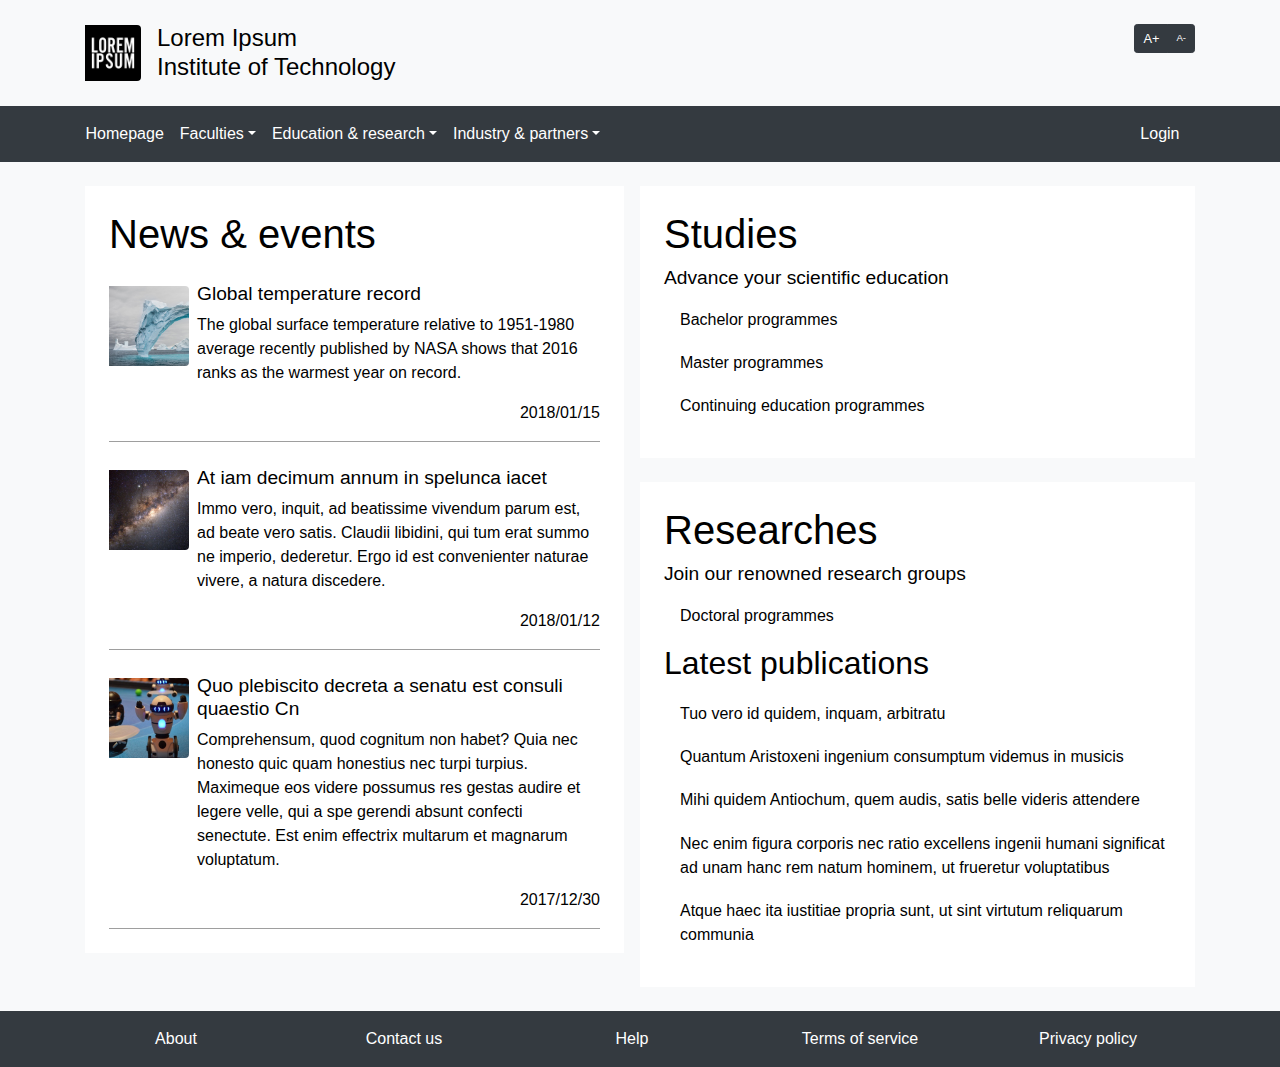
<file: index.html>
<!DOCTYPE html>
<html lang="en" id="root">

<head>
    <meta charset="UTF-8">
    <meta name="viewport" content="width=device-width, initial-scale=1, shrink-to-fit=no">
    <meta http-equiv="X-UA-Compatible" content="ie=edge">
    <title>Lorem Ipsum Institute of Technolgoy</title>
    <link href="./css/bootstrap.css" rel="stylesheet">
    <link href="./css/common.css" rel="stylesheet">
    <link href="./css/index.css" rel="stylesheet">

</head>

<body class="d-flex flex-column bg-light">
<a class="skip-main" href="#main" tabindex="0" aria-label="Skip to Main Content">Skip to main content</a>
<a class="skip-main" href="#footer" tabindex="0" aria-label="Skip to Footer">Skip to footer</a>
<header class="container-fluid d-none d-lg-block my-4 header" tabindex="-1" role="banner">
        <div class="container">
            <div class="row no-gutters">
                <div class="col-8 media">
                    <img class="align-self-center mr-3 rounded-right logo" src="./img/logo.jpg" alt="Webiste Logo" aria-label="Logo of the Website">
                    <div class="media-body align-self-center">
                        <div class="mb-0 title">Lorem Ipsum
                            <br>Institute of Technology
                        </div>
                    </div>
                </div>
                <div class="col-4">
                    <div class="btn-toolbar justify-content-end">
                        <div class="btn-group btn-group-sm" tabindex="0" aria-label="Font Size Options">
                            <button onclick="fn_increaseFont();" class="btn btn-dark font-increase-button" id="font-increase-button" aria-label="Increase Font Size" role="button" >A+</button>
                            <button onclick="fn_decreaseFont();" class="btn btn-dark font-decrease-button" id="font-decrease-button" aria-label="Decrease Font Size" role="button">A-</button>
                        </div>
                    </div>
                </div>
            </div>
        </div>
    </header>

    <!--For mobile Layout-->
    <div class="container-fluid bg-dark nav">
        <div class="container">
            <nav class="navbar navbar-dark bg-dark navbar-expand-lg px-0" >
                <div class="navbar-brand d-lg-none">
                    <img class="rounded-right" src="./img/logo.jpg" width="40" height="40" alt="Lorem Ipsum Website Logo" aria-label="Lorem Ipsum Website Logo">
                </div>
                <button class="navbar-toggler" role="button" aria-label="Show Menu">
                    <span class="navbar-toggler-icon"></span>
                </button>
                <div class="collapse navbar-collapse" id="nav-bar-content">
                    <ul class="navbar-nav mr-auto">
                        <li class="nav-item" aria-label="Go to Homepage" role="link">
                            <a class="nav-link"  href="./" tabindex="0" >Homepage</a>
                        </li>
                        <li class="nav-item dropdown" aria-label="Faculties List" >
                            <a aria-expanded="false" onclick="toggle('menu_1', 'nav-bar-faculties')" class="nav-link dropdown-toggle" href="#" id="nav-bar-faculties">Faculties</a>
                            <ul class="dropdown-menu" id="menu_1">
                                <li>
                                    <a class="dropdown-item" href="./empty.html?title=Applied+sciences" role="link">Applied sciences</a>
                                </li>
                                <li>
                                    <a class="dropdown-item" href="./empty.html?title=Architecture+%26+planning" role="link">Architecture &amp; planning</a>
                                </li>
                                <li>
                                    <a class="dropdown-item" href="./empty.html?title=Construction+%26+environment" role="link">Construction &amp; environment</a>
                                </li>
                                <li>
                                    <a class="dropdown-item" href="./empty.html?title=Engineering" role="link">Engineering</a>
                                </li>
                                <li>
                                    <a class="dropdown-item" href="./empty.html?title=Health+%26+social+sciences" role="link">Health &amp; social sciences</a>
                                </li>
                            </ul>
                        </li>
                        <li class="nav-item dropdown" aria-label="Education and Research" >
                            <a class="nav-link dropdown-toggle" href="#" id="nav-bar-education" aria-expanded="false" onclick="toggle('menu_2', 'nav-bar-education')">Education &amp; research</a>
                            <ul class="dropdown-menu" id="menu_2">
                                <li>
                                    <a class="dropdown-item" href="./empty.html?title=Bachelor" role="link">Bachelor</a>
                                </li>
                                <li>
                                    <a class="dropdown-item" href="./empty.html?title=Master" role="link">Master</a>
                                </li>
                                <li>
                                    <a class="dropdown-item" href="./empty.html?title=Continuing+education" role="link">Continuing education</a>
                                </li>
                                <li>
                                    <a class="dropdown-item" href="./empty.html?title=Doctorate" role="link">Doctorate</a>
                                </li>
                            </ul>
                        </li>
                        <li class="nav-item dropdown" aria-label="Industry and partners" >
                            <a class="nav-link dropdown-toggle" href="#" id="nav-bar-industry" aria-expanded="false" onclick="toggle('menu_3', 'nav-bar-industry')">Industry &amp; partners</a>
                            <ul class="dropdown-menu" id="menu_3">
                                <li>
                                    <a class="dropdown-item" href="./empty.html?title=Public+relations" role="link">Public relations</a>
                                </li>
                                <li>
                                    <a class="dropdown-item" href="./empty.html?title=Commercialization" role="link">Commercialization</a>
                                </li>
                                <li>
                                    <a class="dropdown-item" href="./empty.html?title=Sponsors+%26+partners" role="link">Sponsors &amp; partners</a>
                                </li>
                            </ul>
                        </li>
                    </ul>
                    <ul class="navbar-nav">
                        <li class="nav-item">
                            <a class="nav-link" href="./login.html" role="link">Login</a>
                        </li>
                    </ul>
                </div>
            </nav>
            <div class="d-lg-none">
                <div class="btn-toolbar justify-content-end">
                    <div class="btn-group btn-group-sm">
                        <button onclick="fn_increaseFont();" class="btn btn-dark font-increase-button" id="font-increase-button" aria-label="Increase Font Size" role="button" >A+</button>
                        <button onclick="fn_decreaseFont();" class="btn btn-dark font-decrease-button" id="font-decrease-button" aria-label="Decrease Font Size" role="button">A-</button>
                    </div>
                </div>
            </div>
        </div>
    </div>



    <div class="container main" id="main" role="main">
        <div class="row no-gutters">
            <div class="col-12 col-lg-6">
                <section class="p-4 mt-4 mr-lg-3 bg-white news">
                    <h1>News &amp; events</h1>
                    <article class="media mt-4" aria-labelledby="article-title">
                        <img class="my-1 mr-2 rounded-right" src="./img/iceberg.jpg" alt="Melting Iceberg Image.">
                        <div class="media-body" >
                            <h2 class="text-info mt-0 mb-2 subtitle" id="article-title">
                                <a href="./article.html">Global temperature record</a>
							</h2>
                            <p>
                                The global surface temperature relative to 1951-1980 average recently published by NASA shows that 2016 ranks as the warmest
                                year on record.
                            </p>
                            <div class="my-3 text-secondary text-right">
                                <div>2018/01/15</div>
                            </div>
                        </div>
                    </article>
                    <article class="media mt-4" aria-labelledby="article-title-1">
                        <img class="my-1 mr-2 rounded-right" src="./img/universe.jpg" alt="an image of how space and universe looks like">
                        <div class="media-body">
                            <h2 class="text-info mt-0 mb-2 subtitle" id="article-title-1">
                                <a href="./empty.html?title=Article">At iam decimum annum in spelunca iacet</a>
                            </h2>
                            <p>
                                Immo vero, inquit, ad beatissime vivendum parum est, ad beate vero satis. Claudii libidini, qui tum erat summo ne imperio,
                                dederetur. Ergo id est convenienter naturae vivere, a natura discedere.
                            </p>
                            <div class="my-3 text-secondary text-right">
                                <div>2018/01/12</div>
                            </div>
                        </div>
                    </article>
                    <article class="media mt-4" aria-labelledby="article-title-2">
                        <img class="my-1 mr-2 rounded-right" src="./img/robots.jpg" alt="an image of a small robot that looks like it is excited.">
                        <div class="media-body">
                            <h2 class="text-info mt-0 mb-2 subtitle"  id="article-title-2">
                                <a href="./empty.html?title=Article">Quo plebiscito decreta a senatu est consuli quaestio Cn</a>
                            </h2>
                            <p>
                                Comprehensum, quod cognitum non habet? Quia nec honesto quic quam honestius nec turpi turpius. Maximeque eos videre possumus
                                res gestas audire et legere velle, qui a spe gerendi absunt confecti senectute. Est enim
                                effectrix multarum et magnarum voluptatum.
                            </p>
                            <div class="my-3 text-secondary text-right">
                                <div>2017/12/30</div>
                            </div>
                        </div>
                    </article>
                </section>
            </div>
            <section class="col-12 col-lg-6">
                <article class="p-4 mt-4 bg-white studies">
                    <h1 >Studies</h1>
                    <h2 class="mt-0 mb-2 subtitle">Advance your scientific education</h2>
                    <ol class="list-unstyled ml-3">
                        <li>
                            <a href="./empty.html?title=Bachelor">Bachelor programmes</a>
                        </li>
                        <li>
                            <a href="./empty.html?title=Bachelor">Master programmes</a>
                        </li>
                        <li>
                            <a href="./empty.html?title=Continuing+education">Continuing education programmes</a>
                        </li>
                    </ol>
                </article>

                <article class="p-4 mt-4 bg-white researches">
                    <h1>Researches</h1>
                    <h2 class="mt-0 mb-2 subtitle">Join our renowned research groups</h2>
                    <ul class="list-unstyled ml-3">
                        <li><a href="./empty.html?title=Doctorate">Doctoral programmes</a></li>
                    </ul>
                    <nav role="navigation">
                    <h2>Latest publications</h2>
                    <ol class="list-unstyled ml-3">
                        <li>
                            <a href="./empty.html?title=Article">Tuo vero id quidem, inquam, arbitratu</a>
                        </li>
                        <li>
                            <a href="./empty.html?title=Article">Quantum Aristoxeni ingenium consumptum videmus in musicis</a>
                        </li>
                        <li>
                            <a href="./empty.html?title=Article">Mihi quidem Antiochum, quem audis, satis belle videris attendere</a>
                        </li>
                        <li>
                            <a href="./empty.html?title=Article">Nec enim figura corporis nec ratio excellens ingenii humani significat ad unam hanc rem natum
                                hominem, ut frueretur voluptatibus</a>
                        </li>
                        <li>
                            <a href="./empty.html?title=Article">Atque haec ita iustitiae propria sunt, ut sint virtutum reliquarum communia</a>
                        </li>
                    </ol>
                    </nav>
                </article>
            </section>
        </div>
    </div>

    <footer class="container-fluid bg-dark mt-4 footer" role="contentinfo" id="footer">
        <div class="container text-center py-3">
            <div class="row justify-content-around">
                <a class="col-12 col-md mr-3 text-white" href="./empty.html?title=About" aria-label="About Us">About</a>
                <a class="col-12 col-md mr-3 text-white" href="./empty.html?title=Contact+us" aria-label="Contact Us">Contact us</a>
                <a class="col-12 col-md mr-3 text-white" href="./empty.html?title=Help" aria-label="Help Us">Help</a>
                <a class="col-12 col-md mr-3 text-white" href="./empty.html?title=Terms+of+services" aria-label="View Terms of Service">Terms of service</a>
                <a class="col-12 col-md mr-3 text-white" href="./empty.html?title=Privacy+policy" aria-label="View Privacy Policy">Privacy policy</a>
            </div>
        </div>
    </footer>

    <script type="text/javascript" src="./js/jquery.js"></script>
    <script type="text/javascript" src="./js/popper.js"></script>
    <script type="text/javascript" src="./js/bootstrap.js"></script>
    <script type="text/javascript" src="./js/common.js"></script>
    <script type="text/javascript" src="./js/index.js"></script>
    <script type="text/javascript" src="./js/accessibilityFunctions.js"></script>
</body>

</html>
</file>
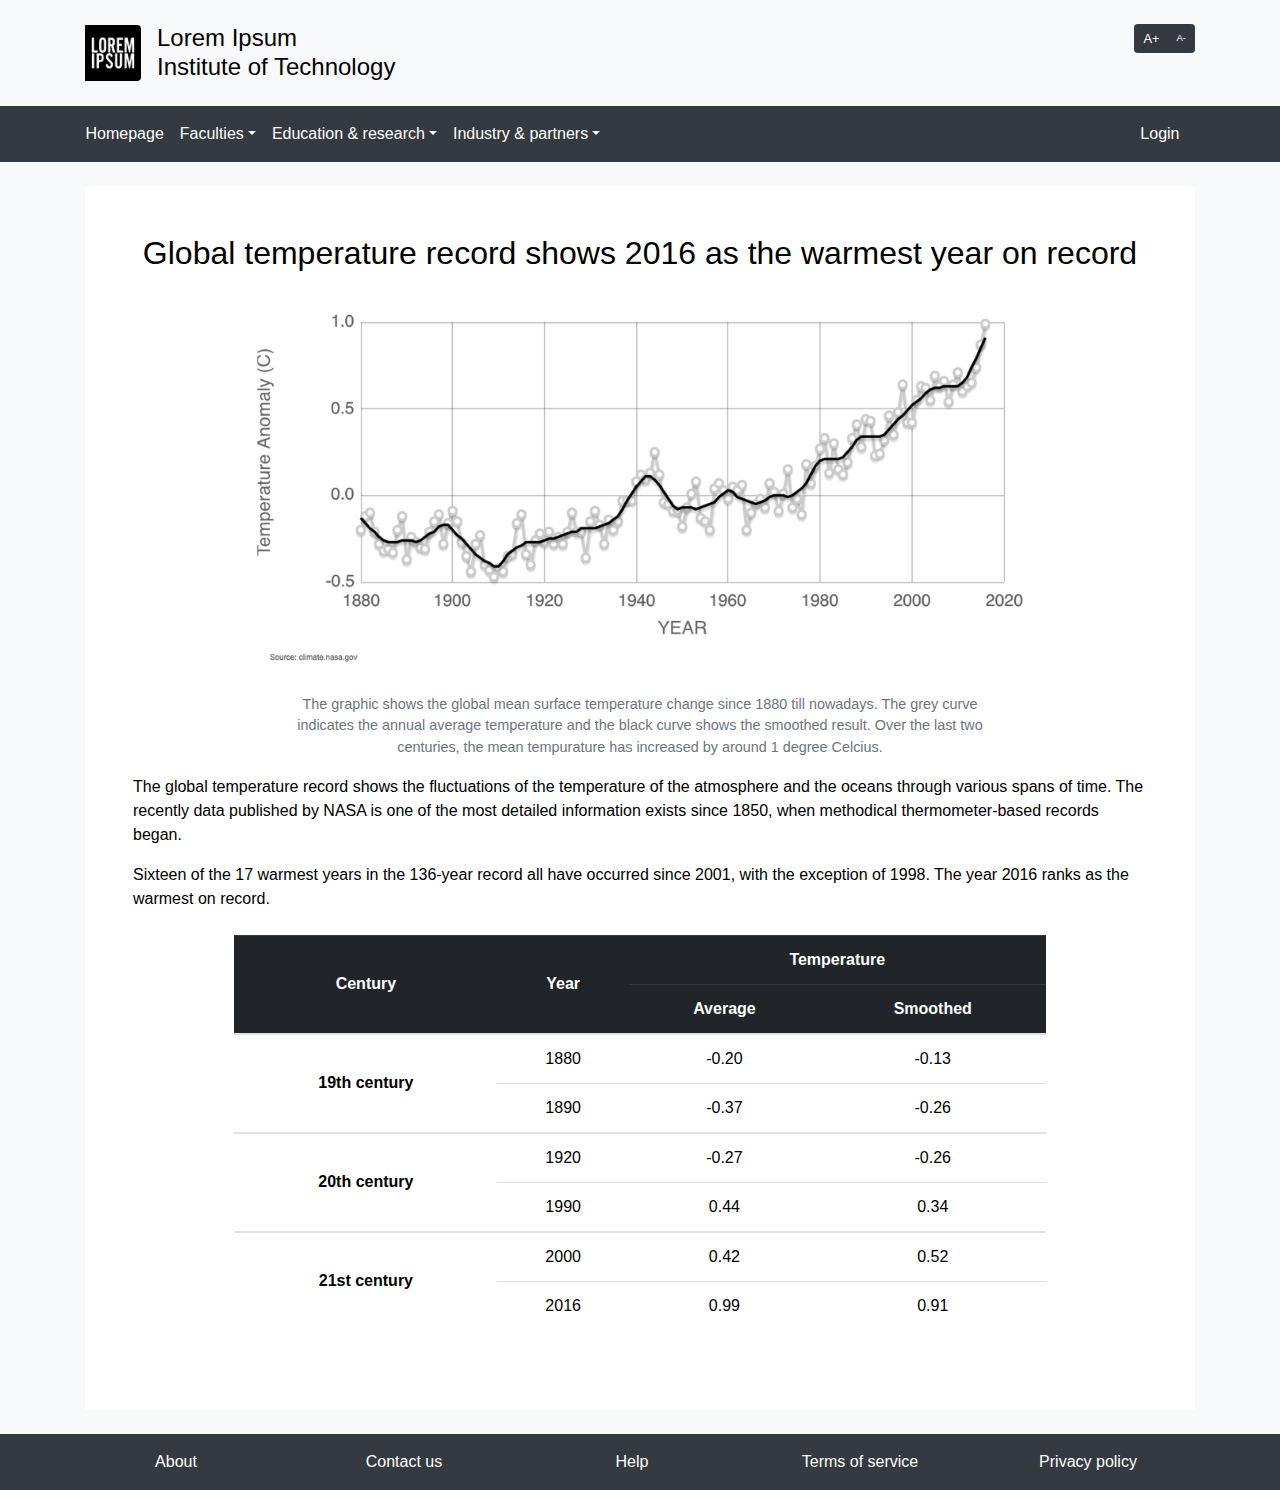
<file: article.html>
<!DOCTYPE html>
<html lang="en" id="root">

<head>
    <meta charset="UTF-8">
    <meta name="viewport" content="width=device-width, initial-scale=1, shrink-to-fit=no">
    <meta http-equiv="X-UA-Compatible" content="ie=edge">
    <title>Lorem Ipsum Institute of Technolgoy</title>
    <link href="./css/bootstrap.css" rel="stylesheet">
    <link href="./css/common.css" rel="stylesheet">
    <link href="./css/article.css" rel="stylesheet">
</head>

<body class="d-flex flex-column bg-light">
<header class="container-fluid d-none d-lg-block my-4 header" tabindex="-1" role="banner">
    <a class="skip-main" href="#main" tabindex="0" aria-label="Skip to Main Content">Skip to main content</a>
    <a class="skip-main" href="#footer" tabindex="0" aria-label="Skip to Footer">Skip to footer</a>
        <div class="container">
            <div class="row no-gutters">
                <div class="col-8 media">
                    <img class="align-self-center mr-3 rounded-right logo" src="./img/logo.jpg" width="40" height="40" alt="Webiste Logo" aria-label="Logo of the Website" role="img">
                    <div class="media-body align-self-center">
                        <div class="mb-0 title">Lorem Ipsum
                            <br>Institute of Technology
                        </div>
                    </div>
                </div>
                <div class="col-4">
                    <div class="btn-toolbar justify-content-end">
                        <div class="btn-group btn-group-sm">
                            <button onclick="fn_increaseFont();" class="btn btn-dark font-increase-button" id="font-increase-button" >A+</button>
                            <button onclick="fn_decreaseFont();" class="btn btn-dark font-decrease-button" id="font-decrease-button">A-</button>
                        </div>
                    </div>
                </div>
            </div>
        </div>
    </header>

    <div class="container-fluid bg-dark nav">
        <div class="container">
            <nav class="navbar navbar-dark bg-dark navbar-expand-lg px-0" >
                <div class="navbar-brand d-lg-none">
                    <img class="rounded-right" src="./img/logo.jpg" width="40" height="40" alt="Lorem Ipsum Website Logo" aria-label="Lorem Ipsum Website Logo">
                </div>
                <button class="navbar-toggler" role="button" aria-label="Show Menu">
                    <span class="navbar-toggler-icon"></span>
                </button>
                <div class="collapse navbar-collapse" id="nav-bar-content">
                    <ul class="navbar-nav mr-auto">
                        <li class="nav-item" aria-label="Go to Homepage" role="link">
                            <a class="nav-link"  href="./" tabindex="0" >Homepage</a>
                        </li>
                        <li class="nav-item dropdown" aria-label="Faculties List" >
                            <a aria-expanded="false" onclick="toggle('menu_1', 'nav-bar-faculties')" class="nav-link dropdown-toggle" href="#" id="nav-bar-faculties">Faculties</a>
                            <ul class="dropdown-menu" id="menu_1">
                                <li>
                                    <a class="dropdown-item" href="./empty.html?title=Applied+sciences" role="link">Applied sciences</a>
                                </li>
                                <li>
                                    <a class="dropdown-item" href="./empty.html?title=Architecture+%26+planning" role="link">Architecture &amp; planning</a>
                                </li>
                                <li>
                                    <a class="dropdown-item" href="./empty.html?title=Construction+%26+environment" role="link">Construction &amp; environment</a>
                                </li>
                                <li>
                                    <a class="dropdown-item" href="./empty.html?title=Engineering" role="link">Engineering</a>
                                </li>
                                <li>
                                    <a class="dropdown-item" href="./empty.html?title=Health+%26+social+sciences" role="link">Health &amp; social sciences</a>
                                </li>
                            </ul>
                        </li>
                        <li class="nav-item dropdown" aria-label="Education and Research" >
                            <a class="nav-link dropdown-toggle" href="#" id="nav-bar-education" aria-expanded="false" onclick="toggle('menu_2', 'nav-bar-education')">Education &amp; research</a>
                            <ul class="dropdown-menu" id="menu_2">
                                <li>
                                    <a class="dropdown-item" href="./empty.html?title=Bachelor" role="link">Bachelor</a>
                                </li>
                                <li>
                                    <a class="dropdown-item" href="./empty.html?title=Master" role="link">Master</a>
                                </li>
                                <li>
                                    <a class="dropdown-item" href="./empty.html?title=Continuing+education" role="link">Continuing education</a>
                                </li>
                                <li>
                                    <a class="dropdown-item" href="./empty.html?title=Doctorate" role="link">Doctorate</a>
                                </li>
                            </ul>
                        </li>
                        <li class="nav-item dropdown" aria-label="Industry and partners" >
                            <a class="nav-link dropdown-toggle" href="#" id="nav-bar-industry" aria-expanded="false" onclick="toggle('menu_3', 'nav-bar-industry')">Industry &amp; partners</a>
                            <ul class="dropdown-menu" id="menu_3">
                                <li>
                                    <a class="dropdown-item" href="./empty.html?title=Public+relations" role="link">Public relations</a>
                                </li>
                                <li>
                                    <a class="dropdown-item" href="./empty.html?title=Commercialization" role="link">Commercialization</a>
                                </li>
                                <li>
                                    <a class="dropdown-item" href="./empty.html?title=Sponsors+%26+partners" role="link">Sponsors &amp; partners</a>
                                </li>
                            </ul>
                        </li>
                    </ul>
                    <ul class="navbar-nav">
                        <li class="nav-item">
                            <a class="nav-link" href="./login.html" role="link">Login</a>
                        </li>
                    </ul>
                </div>
            </nav>
            <div class="d-lg-none">
                <div class="btn-toolbar justify-content-end">
                    <div class="btn-group btn-group-sm">
                        <button onclick="fn_increaseFont();" class="btn btn-dark font-increase-button" id="font-increase-button" aria-label="Increase Font Size" role="button" >A+</button>
                        <button onclick="fn_decreaseFont();" class="btn btn-dark font-decrease-button" id="font-decrease-button" aria-label="Decrease Font Size" role="button">A-</button>
                    </div>
                </div>
            </div>
        </div>
    </div>

    <div class="container mt-4 main" id="main">
        <div class="p-5 bg-white">


            <figure role="group" tabindex="0">
                <h1 class="text-primary text-center mb-4 title">Global temperature record shows 2016 as the warmest year on record</h1>
                <div class="text-center wrapper">
                    <img src="./img/temperature.jpg" class="figure-img img-fluid" alt="The Image Shows the global average annual temperature changes." aria-describedby="img-description">
                </div>
                <figcaption>
                <div class="text-center wrapper">
                <p id="img-description" class="figure-caption text-center px-5">The graphic shows the global mean surface temperature change since 1880 till nowadays. The grey curve indicates
                    the annual average temperature and the black curve shows the smoothed result. Over the last two centuries,
                    the mean tempurature has increased by around 1 degree Celcius.</p>
                </div>
                <p>The global temperature record shows the fluctuations of the temperature of the atmosphere and the oceans through
                    various spans of time. The recently data published by NASA is one of the most detailed information exists
                    since 1850, when methodical thermometer-based records began.
                </p>
                <p>Sixteen of the 17 warmest years in the 136-year record all have occurred since 2001, with the exception of 1998.
                    The year 2016 ranks as the warmest on record.</p>
                <div class="table-responsive mt-4 wrapper">
                    <table class="table text-center">
                        <colgroup span="2"></colgroup>
                        <tbody class="thead-dark">
                        <tr>
                            <th class="align-middle" rowspan="2" id="century">Century</th>
                            <th class="align-middle" rowspan="2" id="year">Year</th>
                            <th class="align-middle" colspan="2" id="temperature" scope="colgroup">Temperature</th>
                        </tr>
                        <tr>
                            <th scope="col" class="align-middle" id="average">Average</th>
                            <th scope="col" class="align-middle" id="smoothed">Smoothed</th>
                        </tr>
                        </tbody>
                        <tbody>
                        <tr>
                            <th rowspan="2" scope="rowgroup" class="align-middle" rowspan="2" id="19century">19th century</th>
                            <td headers="19century year" >1880</td>
                            <td headers="temperature average">-0.20</td>
                            <td headers="temperature smoothed">-0.13</td>
                        </tr>
                        <tr>
                            <td headers="19century year">1890</td>
                            <td headers="temperature average">-0.37</td>
                            <td headers="temperature smoothed">-0.26</td>
                        </tr>
                        </tbody>
                        <tbody>
                        <tr>
                            <th rowspan="2" scope="rowgroup" class="align-middle" rowspan="2" id="20century">20th century</th>
                            <td headers="20century">1920</td>
                            <td headers="temperature average">-0.27</td>
                            <td headers="temperature smoothed">-0.26</td>
                        </tr>
                        <tr>
                            <td headers="20century">1990</td>
                            <td headers="temperature average">0.44</td>
                            <td headers="temperature smoothed">0.34</td>
                        </tr>
                        </tbody>
                        <tbody>
                        <tr>
                            <th rowspan="2" scope="rowgroup" class="align-middle" rowspan="2" id="21century">21st century</th>
                            <td headers="21century">2000</td>
                            <td headers="temperature average">0.42</td>
                            <td headers="temperature smoothed">0.52</td>
                        </tr>
                        <tr>
                            <td headers="21century">2016</td>
                            <td headers="temperature average">0.99</td>
                            <td headers="temperature smoothed">0.91</td>
                        </tr>
                        </tbody>
                    </table>
                </div>
                </figcaption>
            </figure>




        </div>
    </div>

    <footer class="container-fluid bg-dark mt-4 footer" role="contentinfo" id="footer">
        <div class="container text-center py-3">
            <div class="row justify-content-around">
                <a class="col-12 col-md mr-3 text-white" href="./empty.html?title=About">About</a>
                <a class="col-12 col-md mr-3 text-white" href="./empty.html?title=Contact+us">Contact us</a>
                <a class="col-12 col-md mr-3 text-white" href="./empty.html?title=Help">Help</a>
                <a class="col-12 col-md mr-3 text-white" href="./empty.html?title=Terms+of+services">Terms of service</a>
                <a class="col-12 col-md mr-3 text-white" href="./empty.html?title=Privacy+policy">Privacy policy</a>
            </div>
        </div>
    </footer>
    
    <script type="text/javascript" src="./js/jquery.js"></script>
    <script type="text/javascript" src="./js/popper.js"></script>
    <script type="text/javascript" src="./js/bootstrap.js"></script>
    <script type="text/javascript" src="./js/common.js"></script>
    <script type="text/javascript" src="./js/article.js"></script>
    <script type="text/javascript" src="./js/accessibilityFunctions.js"></script>
</body>

</html>
</file>
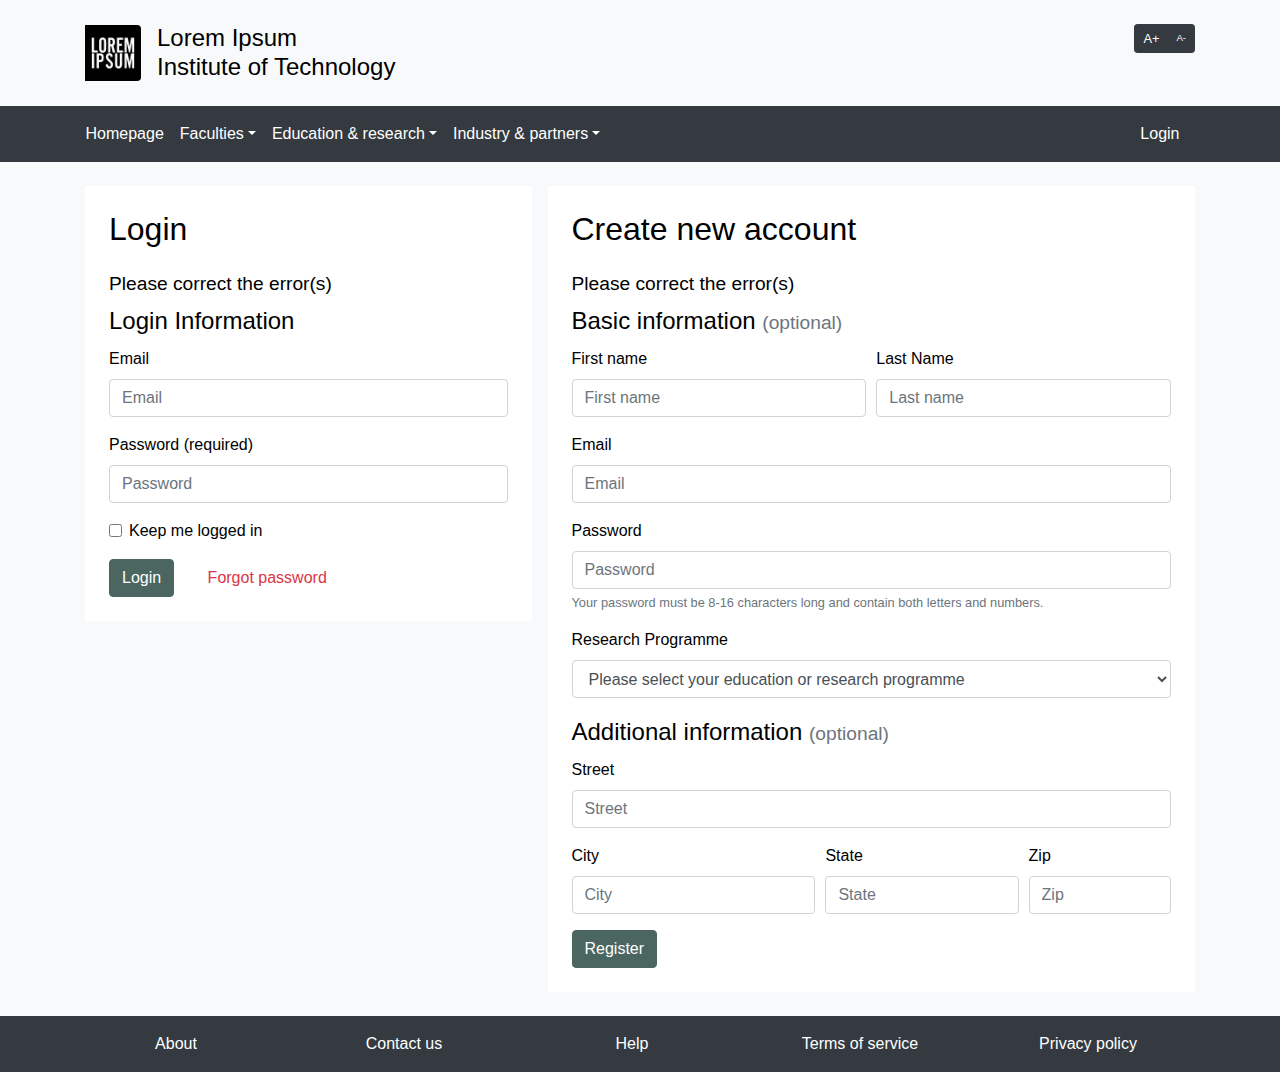
<file: login.html>
<!DOCTYPE html>
<html lang="en" id="root">

<head>
    <meta charset="UTF-8">
    <meta name="viewport" content="width=device-width, initial-scale=1, shrink-to-fit=no">
    <meta http-equiv="X-UA-Compatible" content="ie=edge">
    <title>Lorem Ipsum Institute of Technolgoy</title>
    <link href="./css/bootstrap.css" rel="stylesheet">
    <link href="./css/common.css" rel="stylesheet">
    <link href="./css/login.css" rel="stylesheet">
</head>

<body class="bg-light">
<header class="container-fluid d-none d-lg-block my-4 header" tabindex="-1" role="banner">
    <a class="skip-main" href="#main" tabindex="0" aria-label="Skip to Main Content">Skip to main content</a>
    <a class="skip-main" href="#footer" tabindex="0" aria-label="Skip to Footer">Skip to footer</a>
        <div class="container">
            <div class="row no-gutters">
                <div class="col-8 media">
                   <img class="align-self-center mr-3 rounded-right logo" width="40" height="40" src="./img/logo.jpg" alt="Webiste Logo" aria-label="Logo of the Website" role="img">
                    <div class="media-body align-self-center">
                        <div class="mb-0 title">Lorem Ipsum
                            <br>Institute of Technology
                        </div>
                    </div>
                </div>
                <div class="col-4">
                    <div class="btn-toolbar justify-content-end">
                        <div class="btn-group btn-group-sm">
                            <button onclick="fn_increaseFont();" class="btn btn-dark font-increase-button" aria-label="Increase Font Size"  id="font-increase-button" >A+</button>
                            <button onclick="fn_decreaseFont();" class="btn btn-dark font-decrease-button" aria-label="Decrease Font Size"  id="font-decrease-button">A-</button>
                        </div>
                    </div>
                </div>
            </div>
        </div>
    </header>

    <div class="container-fluid bg-dark nav">
        <div class="container">
            <nav class="navbar navbar-dark bg-dark navbar-expand-lg px-0" >
                <div class="navbar-brand d-lg-none">
                    <img class="rounded-right" src="./img/logo.jpg" width="40" height="40" alt="Lorem Ipsum Website Logo" aria-label="Lorem Ipsum Website Logo">
                </div>
                <button class="navbar-toggler" role="button" aria-label="Show Menu">
                    <span class="navbar-toggler-icon"></span>
                </button>
                <div class="collapse navbar-collapse" id="nav-bar-content">
                    <ul class="navbar-nav mr-auto">
                        <li class="nav-item" aria-label="Go to Homepage" role="link">
                            <a class="nav-link"  href="./" tabindex="0" >Homepage</a>
                        </li>
                        <li class="nav-item dropdown" aria-label="Faculties List" >
                            <a aria-expanded="false" onclick="toggle('menu_1', 'nav-bar-faculties')" class="nav-link dropdown-toggle" href="#" id="nav-bar-faculties">Faculties</a>
                            <ul class="dropdown-menu" id="menu_1">
                                <li>
                                    <a class="dropdown-item" href="./empty.html?title=Applied+sciences" role="link">Applied sciences</a>
                                </li>
                                <li>
                                    <a class="dropdown-item" href="./empty.html?title=Architecture+%26+planning" role="link">Architecture &amp; planning</a>
                                </li>
                                <li>
                                    <a class="dropdown-item" href="./empty.html?title=Construction+%26+environment" role="link">Construction &amp; environment</a>
                                </li>
                                <li>
                                    <a class="dropdown-item" href="./empty.html?title=Engineering" role="link">Engineering</a>
                                </li>
                                <li>
                                    <a class="dropdown-item" href="./empty.html?title=Health+%26+social+sciences" role="link">Health &amp; social sciences</a>
                                </li>
                            </ul>
                        </li>
                        <li class="nav-item dropdown" aria-label="Education and Research" >
                            <a class="nav-link dropdown-toggle" href="#" id="nav-bar-education" aria-expanded="false" onclick="toggle('menu_2', 'nav-bar-education')">Education &amp; research</a>
                            <ul class="dropdown-menu" id="menu_2">
                                <li>
                                    <a class="dropdown-item" href="./empty.html?title=Bachelor" role="link">Bachelor</a>
                                </li>
                                <li>
                                    <a class="dropdown-item" href="./empty.html?title=Master" role="link">Master</a>
                                </li>
                                <li>
                                    <a class="dropdown-item" href="./empty.html?title=Continuing+education" role="link">Continuing education</a>
                                </li>
                                <li>
                                    <a class="dropdown-item" href="./empty.html?title=Doctorate" role="link">Doctorate</a>
                                </li>
                            </ul>
                        </li>
                        <li class="nav-item dropdown" aria-label="Industry and partners" >
                            <a class="nav-link dropdown-toggle" href="#" id="nav-bar-industry" aria-expanded="false" onclick="toggle('menu_3', 'nav-bar-industry')">Industry &amp; partners</a>
                            <ul class="dropdown-menu" id="menu_3">
                                <li>
                                    <a class="dropdown-item" href="./empty.html?title=Public+relations" role="link">Public relations</a>
                                </li>
                                <li>
                                    <a class="dropdown-item" href="./empty.html?title=Commercialization" role="link">Commercialization</a>
                                </li>
                                <li>
                                    <a class="dropdown-item" href="./empty.html?title=Sponsors+%26+partners" role="link">Sponsors &amp; partners</a>
                                </li>
                            </ul>
                        </li>
                    </ul>
                    <ul class="navbar-nav">
                        <li class="nav-item">
                            <a class="nav-link" href="./login.html" role="link">Login</a>
                        </li>
                    </ul>
                </div>
            </nav>
            <div class="d-lg-none">
                <div class="btn-toolbar justify-content-end">
                    <div class="btn-group btn-group-sm">
                        <button onclick="fn_increaseFont();" class="btn btn-dark font-increase-button" id="font-increase-button" aria-label="Increase Font Size" role="button" >A+</button>
                        <button onclick="fn_decreaseFont();" class="btn btn-dark font-decrease-button" id="font-decrease-button" aria-label="Decrease Font Size" role="button">A-</button>
                    </div>
                </div>
            </div>
        </div>
    </div>

    <div class="container main" id="main">

        <div class="row no-gutters">
            <div class="col-12 col-md-5 mt-4 login">
                <div class="p-4 mr-md-3 bg-white">
                    <h1 class="text-primary mb-4 title">Login</h1>
                    <h2 class="mt-0 mb-2 subtitle" id="login-error" aria-live="assertive">Please correct the error(s)</h2>
                    <ul class="sr-only" id="login-error-list"></ul>
                    <form id="login-form" novalidate="">
                        <fieldset>
                            <legend class="form-label" id="login-basic-legend">Login Information</legend>
                        <div class="form-group">
                            <label for="login-email-control">Email</label>
                            <input role="textbox" name="email" class="form-control" id="login-email-control" type="email" placeholder="Email" required="" aria-required="true">
                            <small class="invalid-feedback">Email cannot be empty.</small>
                        </div>
                        <div role="form" class="form-group">
                            <label for="login-password-control">Password (required)</label>
                            <input name="password" class="form-control" id="login-password-control" type="password" placeholder="Password" required="" aria-required="true">
                            <small class="invalid-feedback">Password cannot be empty.</small>
                        </div>
                        <div role="form" class="form-group">
                            <div class="form-check">
                                <input class="form-check-input" type="checkbox" value="remember" id="login-remmeber-control">
                                <label class="form-check-label" for="login-remmeber-control">Keep me logged in</label>
                            </div>
                        </div>
                        <button class="btn btn-primary" id="login-login-button" type="submit" onclick="validateFormsErrorLogin();">Login</button>
                        <button class="btn btn-link text-danger ml-3" id="login-forgot-button" type="button">Forgot password</button>
                        </fieldset>
                    </form>
                </div>
            </div>

            <div class="col-12 col-md-7 mt-4 register">
                <div class="p-4 bg-white">
                    <h1 class="text-primary mb-4 title">Create new account</h1>
                     <h2 class="mt-0 mb-2 subtitle" id="register-error" aria-live="assertive">Please correct the error(s)</h2>
                    <ul class="sr-only" id="register-error-list"></ul>
                    <form id="register-form">
                        <fieldset>
                            <legend class="form-label" id="register-basic-legend">Basic information
                                <small class="text-secondary">(optional)</small>
                            </legend>
                            <div class="form-row">
                                <div class="form-group col-12 col-lg-6">
                                    <label for="register-first-name-control">First name</label>
                                    <input class="form-control" type="text" id="register-first-name-control" role="textbox" placeholder="First name" aria-required="true">
                                    <small  class="invalid-feedback">First name cannot be empty.</small>
                                </div>
                                <div class="form-group col-12 col-lg-6">
                                    <label for="register-last-name-control">Last Name </label>
                                    <input class="form-control" type="text" id="register-last-name-control" role="textbox" placeholder="Last name" aria-required="true">
                                    <small class="invalid-feedback">Last name cannot be empty</small>
                                </div>
                            </div>
                            <div class="form-group">
                                <label for="register-email-control">Email</label>
                                <input class="form-control" id="register-email-control" type="email" placeholder="Email" required="" aria-required="true" role="textbox" >
                                <small class="invalid-feedback">Email cannot be empty.</small>
                            </div>
                            <div class="form-group">
                                <label for="register-password-control">Password</label>
                                <input class="form-control" id="register-password-control" type="password" placeholder="Password" aria-required="true">
                                <small class="invalid-feedback">Password cannot be empty.</small>
                                <small id="register-password-help" class="form-text text-muted">Your password must be 8-16 characters long and contain both letters and numbers.</small>
                            </div>
                            <div class="form-group">
                                <label for="register-programme-control">Research Programme</label>
                                <select class="form-control" id="register-programme-control" required="" aria-required="true" role="listbox">
                                    <option role="listitem" value="" selected disabled>Please select your education or research programme</option>
                                    <option role="listitem" value="bachelor">Bachelor</option>
                                    <option role="listitem" value="master">Master</option>
                                    <option role="listitem" value="continuing">Continuing education</option>
                                    <option role="listitem" value="doctorate">Doctorate</option>
                                </select>
                                <small class="invalid-feedback">Please choose a program from the list.</small>
                            </div>



                        </fieldset>
                        <fieldset>
                            <legend class="form-label" id="register-address-legend">Additional information
                                <small class="text-secondary">(optional)</small>
                            </legend>
                            <div class="form-group">
                                <label for="register-street-control">Street</label>
                                <input class="form-control" id="register-street-control" type="text" placeholder="Street">
                            </div>
                            <div class="form-row">
                                <div class="form-group col-12 col-lg-5">
                                    <label for="register-city-control">City</label>
                                    <input class="form-control" id="register-city-control" type="text" placeholder="City">
                                </div>
                                <div class="form-group col-12 col-lg-4">
                                    <label for="register-state-control">State</label>
                                    <input class="form-control" id="register-state-control" type="text" placeholder="State">
                                </div>
                                <div class="form-group col-12 col-lg-3">
                                    <label for="register-zip-control">Zip</label>
                                    <input class="form-control" id="register-zip-control" type="text" placeholder="Zip">
                                </div>
                            </div>
                        </fieldset>
                        <button class="btn btn-primary" id="register-register-button" onclick="validateFormsErrorRegistration();">Register</button>
                    </form>
                </div>
            </div>
        </div>
    </div>

    <footer class="container-fluid bg-dark mt-4 footer" role="contentinfo" id="footer">
        <div class="container text-center py-3">
            <div class="row justify-content-around">
                <a class="col-12 col-md mr-3 text-white" href="./empty.html?title=About">About</a>
                <a class="col-12 col-md mr-3 text-white" href="./empty.html?title=Contact+us">Contact us</a>
                <a class="col-12 col-md mr-3 text-white" href="./empty.html?title=Help">Help</a>
                <a class="col-12 col-md mr-3 text-white" href="./empty.html?title=Terms+of+services">Terms of service</a>
                <a class="col-12 col-md mr-3 text-white" href="./empty.html?title=Privacy+policy">Privacy policy</a>
            </div>
        </div>
    </footer>

    <script type="text/javascript" src="./js/jquery.js"></script>
    <script type="text/javascript" src="./js/popper.js"></script>
    <script type="text/javascript" src="./js/bootstrap.js"></script>
    <script type="text/javascript" src="./js/common.js"></script>
    <script type="text/javascript" src="./js/login.js"></script>
    <script type="text/javascript" src="./js/accessibilityFunctions.js"></script>
</body>

</html>
</file>
<file: css/common.css>
html {
    font-size: 1rem
}

body,
html {
    height: 100%
}

body a,
body div,
body p {
    /*color: #dfdfdf*/
    color: black;
}


body a:hover {
    /*color: #cdcdcd*/
    color: black;
}

.title {
    font-size: 2rem;
    font-weight: 100;
    color:black;
}

.subtitle {
    font-size: 1.2rem;
    color:black;
}

.header .logo {
    height: 3.5rem;
    width: 3.5rem
}

.header .title {
    font-size: 1.5rem;
    line-height: 1.8rem
}

.header .font-increase-button,
.nav .font-increase-button {
    font-size: .8rem
}

.header .font-decrease-button,
.nav .font-decrease-button {
    font-size: .6rem
}

.footer,
.header,
.nav {
    flex: 0 0 auto
}

.main {
    flex: 1 0 auto
}


.tempBorder{border: 2px solid #719ECE;}


a.skip-main {
    left:-999px;
    position:absolute;
    top:auto;
    width:1px;
    height:1px;
    overflow:hidden;
    z-index:-999;
}
a.skip-main:focus, a.skip-main:active {
    color: #fff;
    background-color:#000;
    left: auto;
    top: auto;
    width: 30%;
    height: auto;
    overflow:auto;
    margin: 10px 35%;
    padding:5px;
    border-radius: 15px;
    border:4px solid yellow;
    text-align:center;
    font-size:1.2em;
    z-index:999;
}
</file>
<file: css/index.css>
.news .media {
    border-bottom: 1px solid #9e9e9e
}

.news .media img {
    width: 5rem
}

.researches li,
.studies li {
    margin-top: 1.2rem
}


.nav-item:focus {
                    border:1px solid white;
    box-shadow: 0 0 10px #719ECE;
}
</file>
<file: css/article.css>
.main .wrapper {
    margin: auto;
    width: 80%
}
</file>
<file: css/login.css>

</file>
